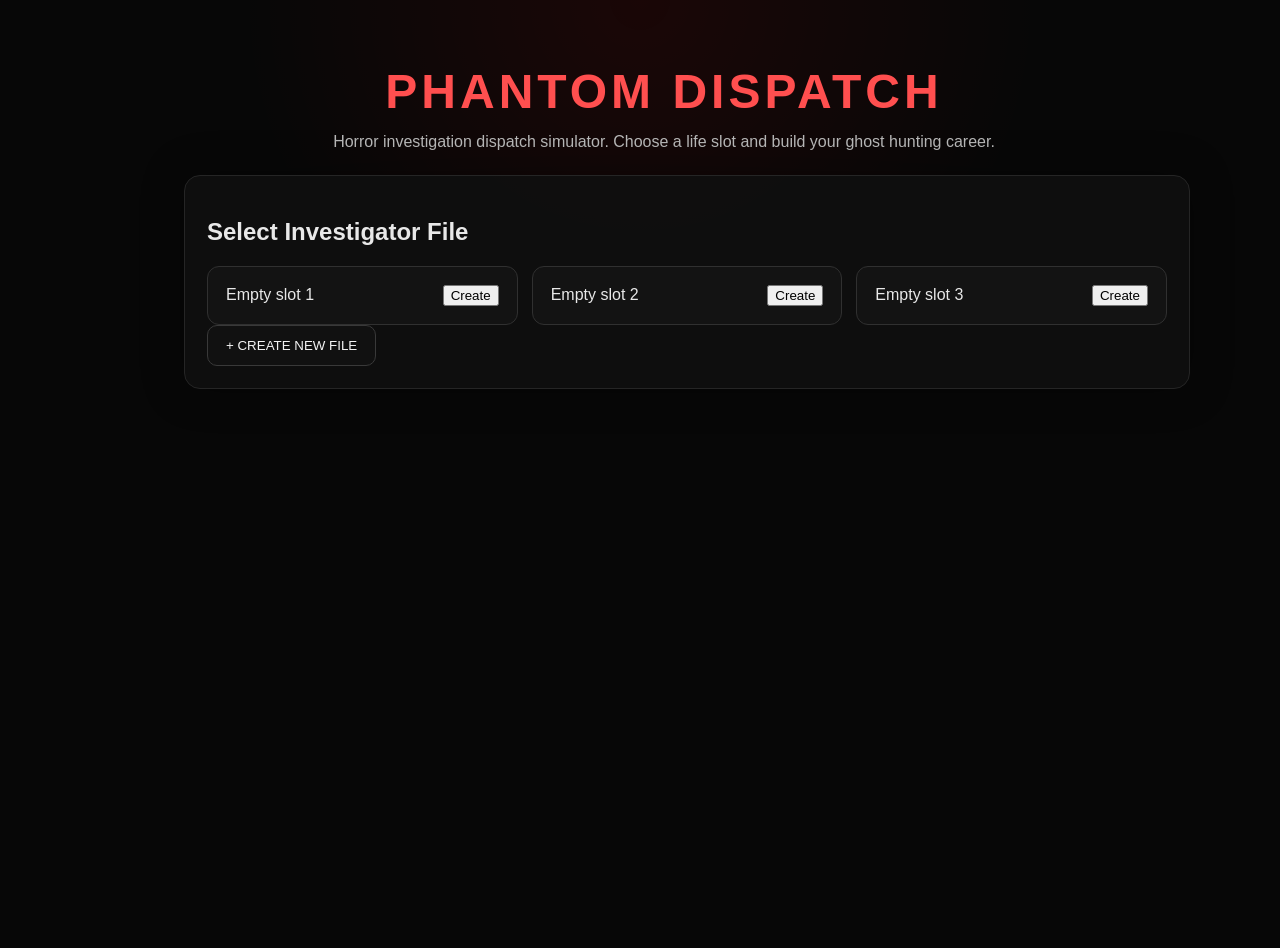
<file: index.html>
<!DOCTYPE html>
<html lang="en">
<head>
  <meta charset="UTF-8">
  <meta name="viewport" content="width=device-width, initial-scale=1.0">
  <title>Phantom Dispatch</title>
  <link rel="stylesheet" href="style.css">
</head>
<body>
  <div class="startup-screen">
    <div class="titleCard">
      <h1>PHANTOM DISPATCH</h1>
      <p>Horror investigation dispatch simulator. Choose a life slot and build your ghost hunting career.</p>
    </div>
    <div class="contentCard">
      <section id="lifeSelect" class="panel">
        <h2>Select Investigator File</h2>
        <div class="slotGrid" id="slotGrid"></div>
        <button class="bigBtn" onclick="openCreateLife()">+ CREATE NEW FILE</button>
      </section>
      <section id="createLife" class="panel hidden">
        <h2>Create Investigator</h2>
        <input id="firstName" type="text" placeholder="First Name" autocomplete="off">
        <input id="lastName" type="text" placeholder="Last Name" autocomplete="off">
        <label>Starting Balance</label>
        <input id="startingBalance" type="number" min="0" value="500">
        <label>Difficulty</label>
        <select id="difficultySelect">
          <option value="Easy">Easy</option>
          <option value="Medium" selected>Medium</option>
          <option value="Hard">Hard</option>
        </select>
        <div class="buttonRow">
          <button class="bigBtn" onclick="saveLife()">SAVE & START</button>
          <button class="smallBtn" onclick="backMenu()">CANCEL</button>
        </div>
      </section>
    </div>
  </div>
  <script src="game.js"></script>
</body>
</html>
</file>
<file: style.css>
body {
  margin: 0;
  font-family: 'Segoe UI', Tahoma, Geneva, Verdana, sans-serif;
  background: radial-gradient(circle at top, rgba(255,0,0,0.08), transparent 35%), #070707;
  color: #e8e8e8;
  min-height: 100vh;
}

a, button, input, select {
  font-family: inherit;
}

.startup-screen, .game-shell {
  min-height: 100vh;
  display: flex;
  flex-direction: column;
  align-items: center;
}

.titleCard {
  margin-top: 40px;
  text-align: center;
}

.titleCard h1 {
  font-size: 3rem;
  letter-spacing: 0.25rem;
  margin: 0;
  color: #ff4f4f;
}

.titleCard p {
  margin: 14px auto 0;
  max-width: 700px;
  color: #b8b8b8;
}

.contentCard {
  width: 100%;
  max-width: 960px;
  padding: 24px;
}

.panel {
  background: rgba(15,15,15,0.97);
  border: 1px solid #252525;
  box-shadow: 0 0 40px rgba(0,0,0,0.35);
  width: 100%;
  margin-bottom: 22px;
  padding: 22px;
  border-radius: 16px;
}

.hidden {
  display: none !important;
}

.bigBtn, .smallBtn, .navBar button, .exitBtn, .quickGrid button {
  background: #111;
  color: #f3f3f3;
  border: 1px solid #393939;
  padding: 12px 18px;
  border-radius: 10px;
  cursor: pointer;
  transition: background 0.2s ease, border-color 0.2s ease;
}

.bigBtn:hover, .smallBtn:hover, .navBar button:hover, .exitBtn:hover, .quickGrid button:hover {
  background: #1e1e1e;
  border-color: #9b2d3f;
}

.lifeSlot {
  display: flex;
  align-items: center;
  justify-content: space-between;
  border: 1px solid #303030;
  padding: 18px;
  border-radius: 12px;
  background: rgba(20, 20, 20, 0.95);
}

.slotGrid, .itemGrid, .quickGrid, .settingsGrid {
  display: grid;
  gap: 14px;
}

.slotGrid {
  grid-template-columns: repeat(auto-fit, minmax(260px, 1fr));
}

.itemGrid {
  grid-template-columns: repeat(auto-fit, minmax(240px, 1fr));
}

.quickGrid {
  grid-template-columns: repeat(auto-fit, minmax(180px, 1fr));
  margin-top: 18px;
}

.settingsGrid label, .settingsGrid select {
  display: block;
  width: 100%;
}

.settingsGrid input, .settingsGrid select {
  width: 100%;
  margin-top: 10px;
  padding: 12px;
  background: #121212;
  border: 1px solid #333;
  color: #f2f2f2;
  border-radius: 10px;
}

input[type="number"], input[type="text"] {
  width: 100%;
  margin-top: 8px;
}

.buttonRow {
  display: flex;
  flex-wrap: wrap;
  justify-content: center;
  gap: 12px;
  margin-top: 18px;
}

.game-header {
  width: 100%;
  max-width: 1180px;
  padding: 24px 24px 16px;
  display: flex;
  flex-direction: column;
  gap: 20px;
}

.headerTitle {
  display: flex;
  justify-content: space-between;
  gap: 20px;
  align-items: flex-start;
}

.headerTitle h1 {
  margin: 0;
  font-size: 2rem;
  letter-spacing: 0.15rem;
  color: #ff4f4f;
}

.profileSummary {
  text-align: right;
  color: #bbbbbb;
}

.profileSummary .smallLabel {
  display: inline-block;
  margin-right: 8px;
  color: #8f8f8f;
  font-size: 0.92rem;
}

.headerActions {
  display: flex;
  flex-wrap: wrap;
  gap: 12px;
}

.exitBtn {
  border-color: #ad2c2c;
}

.game-shell main {
  width: 100%;
  max-width: 1180px;
  margin-bottom: 28px;
}

.hubStatus {
  margin-top: 22px;
  display: grid;
  gap: 10px;
  color: #d6d6d6;
}

.phoneShell {
  display: grid;
  grid-template-columns: 220px 1fr;
  gap: 18px;
}

.phoneMenu button {
  width: 100%;
  text-align: left;
}

.phoneContent {
  min-height: 360px;
}

.phoneTab {
  min-height: 360px;
}

.itemCard {
  border: 1px solid #2f2f2f;
  padding: 18px;
  border-radius: 14px;
  background: rgba(24, 24, 24, 0.96);
}

.itemCard h3 {
  margin-top: 0;
}

.messageBox {
  margin-top: 18px;
  padding: 16px;
  border-radius: 12px;
  background: rgba(255, 79, 79, 0.08);
  border: 1px solid rgba(255, 79, 79, 0.22);
  color: #f4baba;
}

.actionRow {
  display: flex;
  justify-content: space-between;
  gap: 12px;
  flex-wrap: wrap;
}

.mapPreview img {
  width: 100%;
  border-radius: 12px;
}

.activePanel {
  display: block;
}

.startup-screen {
  width: 100%;
  padding: 24px;
}

.contentCard {
  display: flex;
  flex-direction: column;
}
</file>
